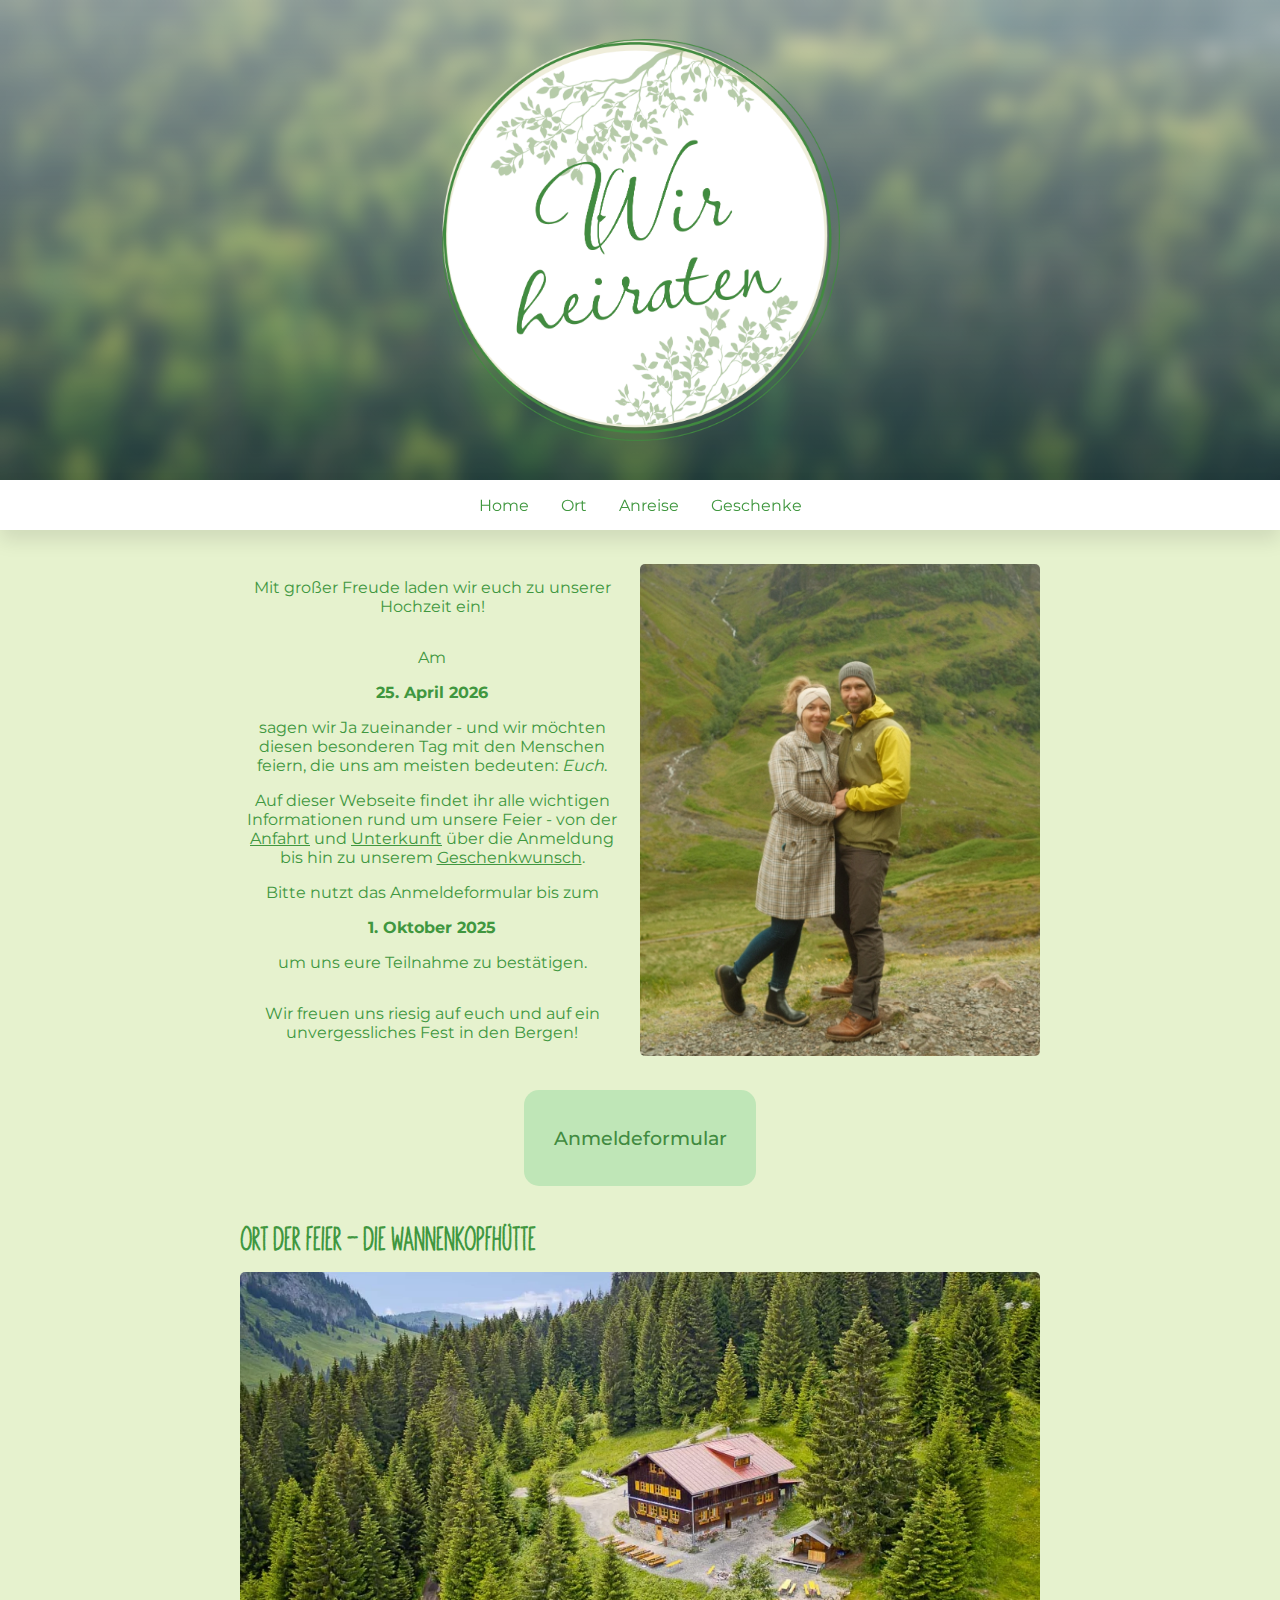
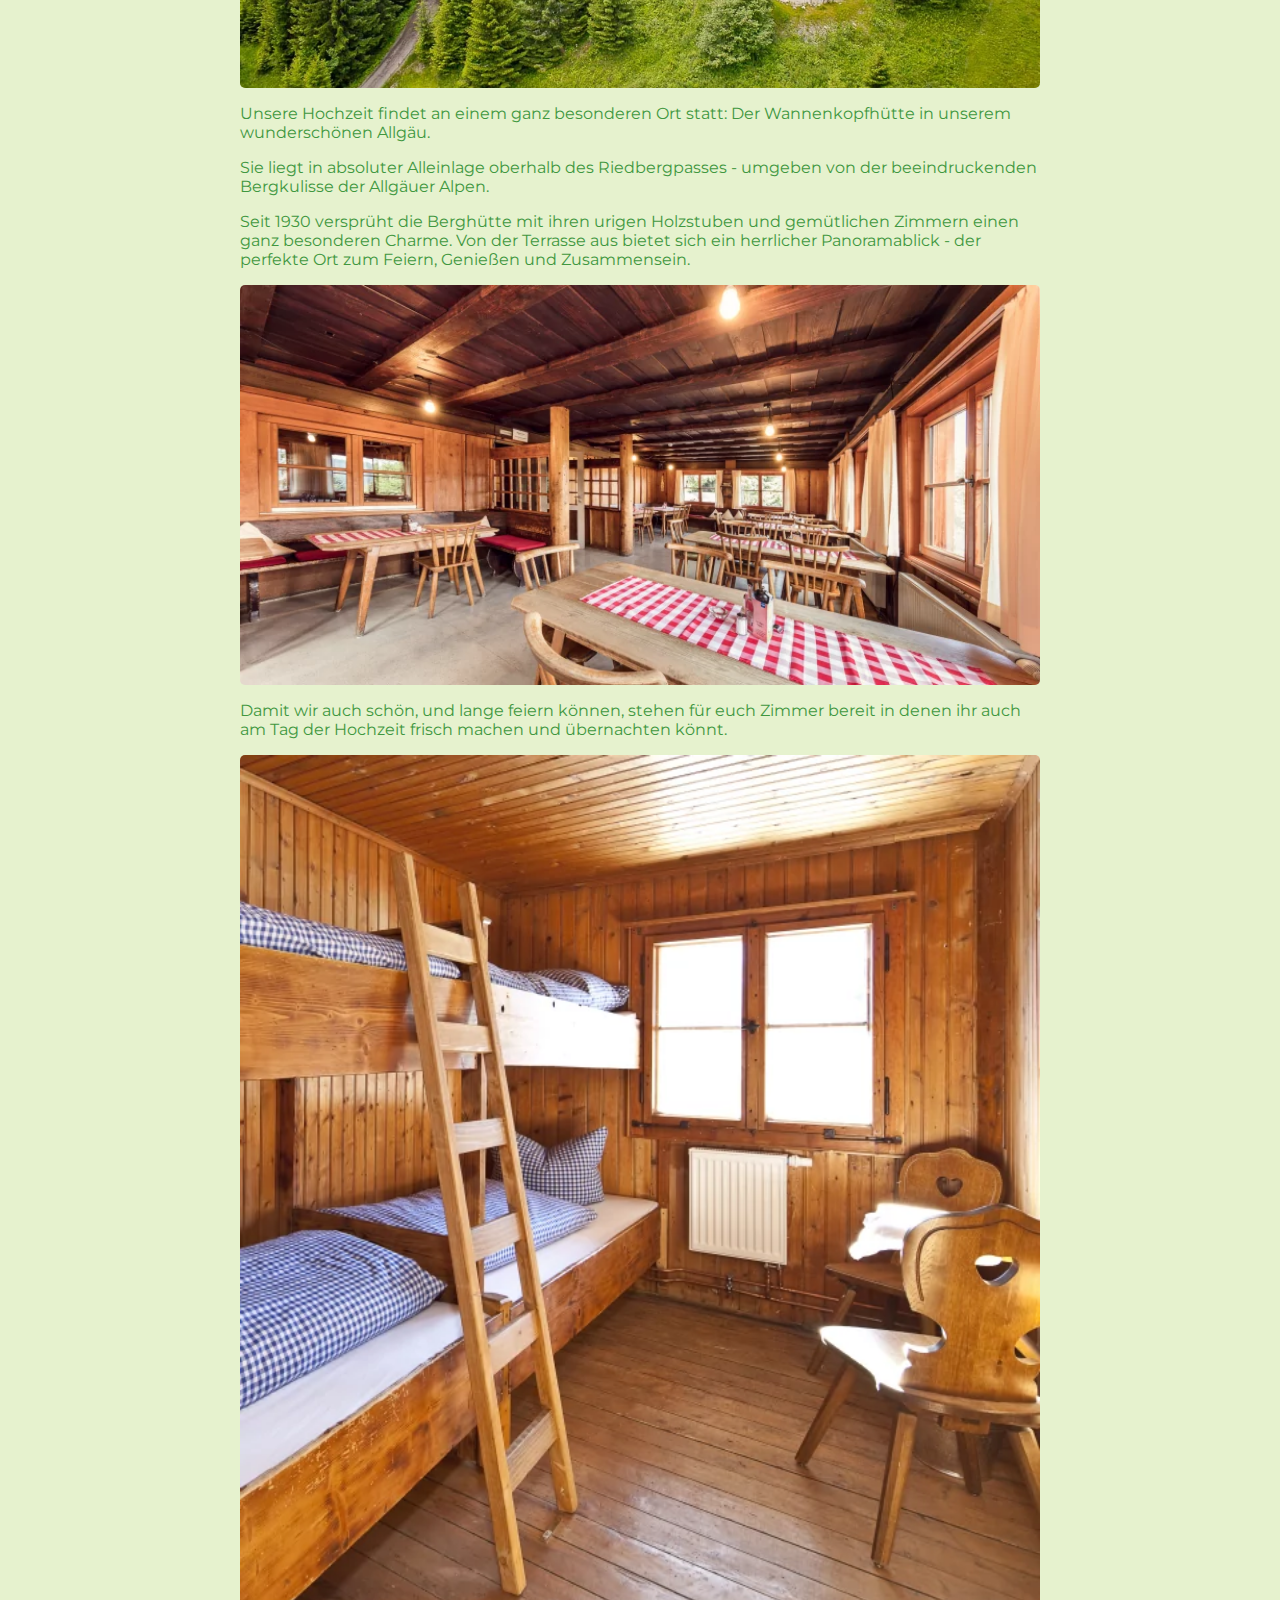
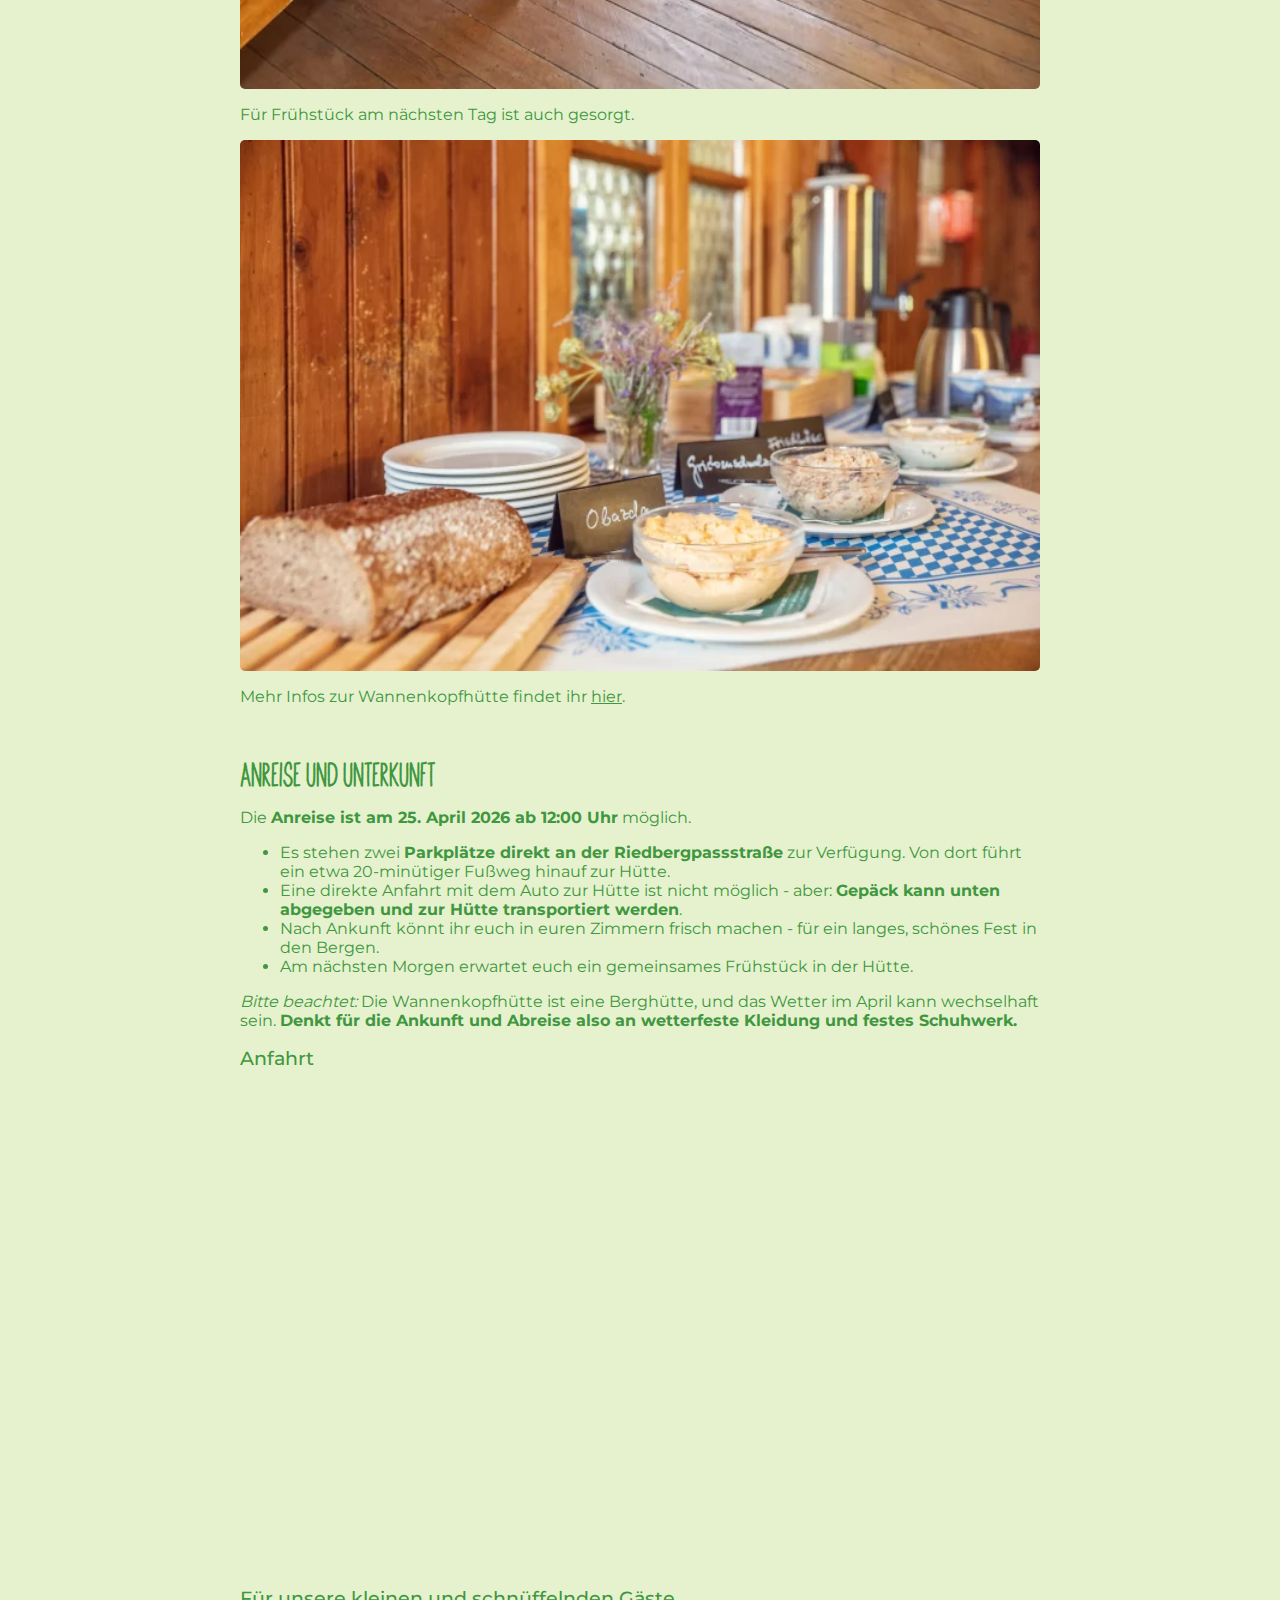
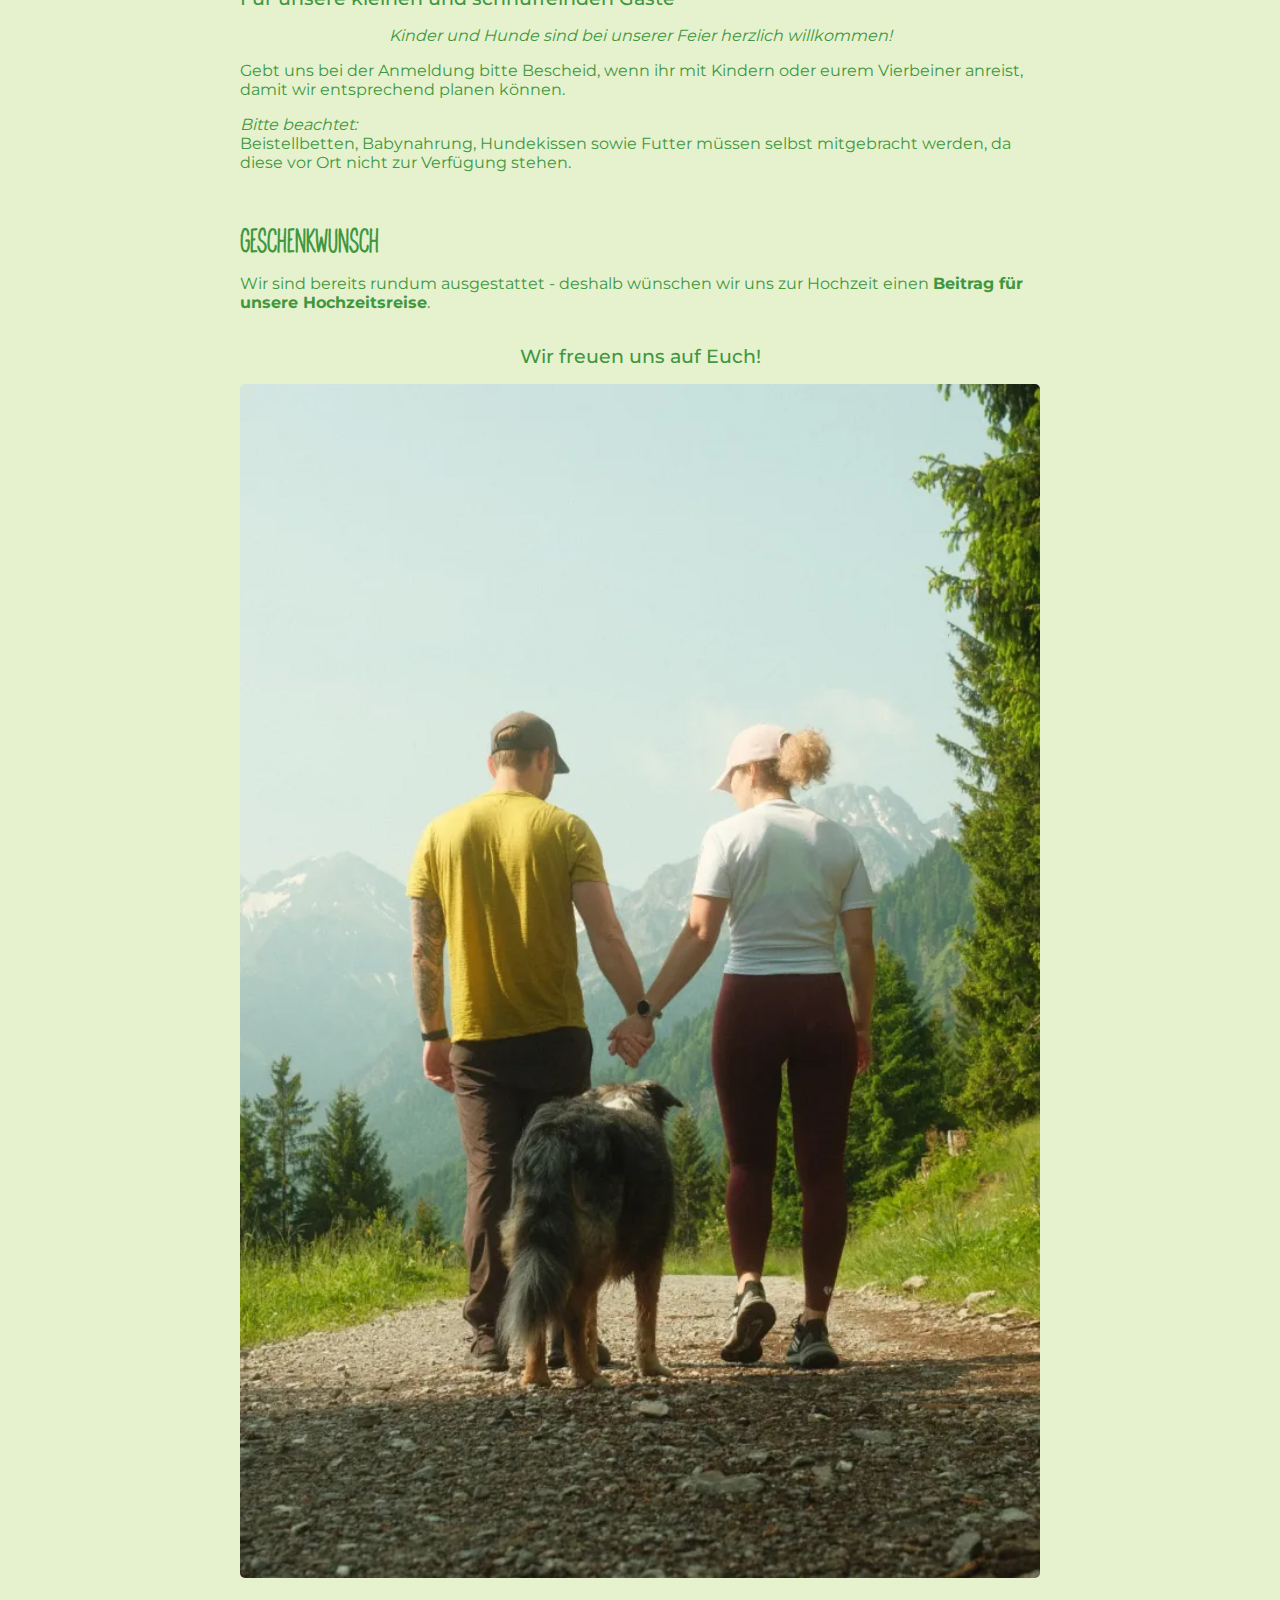
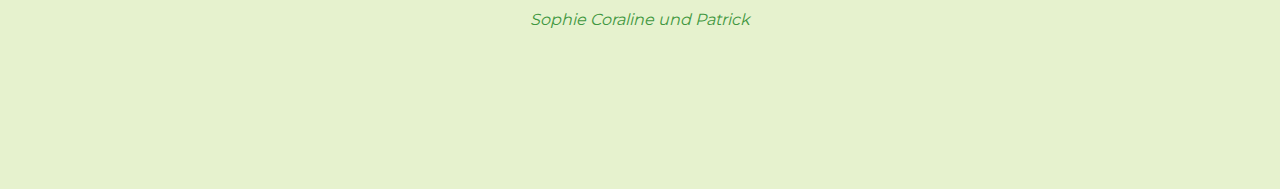
<file: index.html>
<!doctype html>
<html lang="en">

<head>
  <meta charset="UTF-8" />
  <meta name="viewport" content="width=device-width, initial-scale=1.0" />
  <title>Hochzeit | Sophie Coraline und Patrick</title>
  <link rel="stylesheet" type="text/css" href="/public/css/style.css" />
  <link rel="stylesheet" type="text/css" href="/public/css/helper.css" />
</head>

<body>
  <div class="header">
    <div class="header_wrapper">
      <img class="wir-heiraten" src="/public/img/wir_heiraten.png" />
    </div>
    <a href="#home" class="arrow-down"></a>
  </div>
  <div id="home"></div>
  <div class="menu">
    <a href="#home">Home</a>
    <a href="#location">Ort</a>
    <a href="#anfahrt">Anreise</a>
    <a href="#geschenk">Geschenke</a>
  </div>
  <div class="content">
    <div class="intro">
      <img class="scale-img" src="/public/img/us2.webp" alt="Wir" />
      <div>
        <p class="mb-2">Mit großer Freude laden wir euch zu unserer Hochzeit ein!</p>
        <p>Am</p>
        <p class="center"><b>25. April 2026</b></p>
        <p>sagen wir Ja zueinander - und wir möchten diesen besonderen Tag mit den Menschen feiern,
          die uns am meisten bedeuten: <i>Euch</i>.</p>
        <p>Auf dieser Webseite findet ihr alle wichtigen Informationen rund um unsere Feier - von der <a
            href="#anfahrt">Anfahrt</a> und <a href="#location">Unterkunft</a>
          über die Anmeldung bis hin zu unserem <a href="#geschenk">Geschenkwunsch</a>.</p>
        <p>Bitte nutzt das Anmeldeformular bis zum</p>
        <p class="center"><b>1. Oktober 2025</b></p>
        <p class="mb-2">um uns eure Teilnahme zu bestätigen.</p>
        <p>Wir freuen uns riesig auf euch und auf ein unvergessliches Fest in den Bergen!</p>
      </div>
    </div>

    <a class="big-button" href="https://nextcloud.pgross.de/apps/forms/s/gWTi2bi59yEig5CMLgCkcNFb" target="_blank">
      <span>Anmeldeformular</span>
    </a>

    <h1 id="location" class="mt-1">Ort der Feier - Die Wannenkopfhütte</h1>
    <img src="/public/img/huette_aussen.webp" alt="Hütte aussen" />
    <p>Unsere Hochzeit findet an einem ganz besonderen Ort statt: Der Wannenkopfhütte in unserem wunderschönen Allgäu.
    </p>
    <p>Sie liegt in absoluter Alleinlage oberhalb des Riedbergpasses - umgeben von der beeindruckenden Bergkulisse der
      Allgäuer Alpen.</p>
    <p>Seit 1930 versprüht die Berghütte mit ihren urigen Holzstuben und gemütlichen Zimmern einen ganz besonderen
      Charme. Von der Terrasse aus bietet sich ein herrlicher Panoramablick - der perfekte Ort zum Feiern, Genießen und
      Zusammensein.</p>
    <img src="/public/img/huette_innen.webp" alt="Hütte innen" />
    <p>
      Damit wir auch schön, und lange feiern können, stehen für euch Zimmer
      bereit in denen ihr auch am Tag der Hochzeit frisch machen und
      übernachten könnt.
    </p>
    <img class="scale-img" src="public/img/zimmer.webp" alt="Zimmer in der Wannenkopfhütte" />
    <p>Für Frühstück am nächsten Tag ist auch gesorgt.</p>
    <img src="public/img/buffet.webp" alt="Frühstück" />
    <p>
      Mehr Infos zur Wannenkopfhütte findet ihr
      <a href="https://www.wannenkopfhuette.de/" target="_blank">hier</a>.
    </p>

    <h1 id="anfahrt">Anreise und Unterkunft</h1>
    <p>
      Die <strong>Anreise ist am 25. April 2026 ab 12:00 Uhr</strong> möglich.
    </p>
    <ul>
      <li>
        Es stehen zwei <strong>Parkplätze direkt an der Riedbergpassstraße</strong> zur Verfügung. Von dort führt ein
        etwa 20-minütiger Fußweg hinauf zur Hütte.
      </li>
      <li>
        Eine direkte Anfahrt mit dem Auto zur Hütte ist nicht möglich - aber:
        <strong>Gepäck kann unten abgegeben und zur Hütte transportiert werden</strong>.
      </li>
      <li>
        Nach Ankunft könnt ihr euch in euren Zimmern frisch machen - für ein langes, schönes Fest in den Bergen.
      </li>
      <li>
        Am nächsten Morgen erwartet euch ein gemeinsames Frühstück in der Hütte.
      </li>
    </ul>
    <p>
      <em>Bitte beachtet:</em> Die Wannenkopfhütte ist eine Berghütte, und das Wetter im April kann wechselhaft sein.
      <strong>Denkt für die Ankunft und Abreise also an wetterfeste Kleidung und festes Schuhwerk.</strong>
    </p>
    <h2>Anfahrt</h2>
    <iframe src="https://www.google.com/maps/d/embed?mid=1BbXFSXJcT3x84c_330QPCHXvMuzrBvc&ehbc=2E312F&noprof=1"
      width="100%" height="480" loading="lazy" style="border: 0; border-radius: 5px;"></iframe>

    <h2>Für unsere kleinen und schnüffelnden Gäste</h2>
    <p class="center">
      <i>Kinder und Hunde sind bei unserer Feier herzlich willkommen!</i>
    </p>
    <p>
      Gebt uns bei der Anmeldung bitte Bescheid, wenn ihr mit Kindern oder eurem Vierbeiner anreist, damit wir
      entsprechend planen können.
    </p>
    <p>
      <em>Bitte beachtet:</em><br>
      Beistellbetten, Babynahrung, Hundekissen sowie Futter müssen selbst mitgebracht werden, da diese vor Ort nicht zur
      Verfügung stehen.
    </p>
    <h1 id="geschenk">Geschenkwunsch</h1>
    <p>
      Wir sind bereits rundum ausgestattet - deshalb wünschen wir uns zur Hochzeit einen <strong>Beitrag für unsere
        Hochzeitsreise</strong>.
    </p>

    <h2 class="center mt-2">Wir freuen uns auf Euch!</h2>
    <img class="scale-img" src="public/img/us.webp" alt="Wir" />
    <i class="center block mt-2">Sophie Coraline und Patrick</i>
  </div>
</body>

</html>
</file>
<file: public/css/style.css>
:root {
  --lime-green: #bfe6b7;
  --dark-green: #418b40;
  --purple: #4e2663;
  --lavender: #bf74cd;

  --bg-color: #e6f2ce;
  --text-color: #40973f;


  --logo-width: 400px;
  --max-content-width: 800px;
}

@font-face {
  font-family: "Montserrat";
  src: url(/public/fonts/Montserrat-VariableFont_wght.ttf) format("truetype");
}

@font-face {
  font-family: "MeowScript";
  font-size: 1.2rem;
  src: url(/public/fonts/MeowScript-Regular.ttf) format("truetype");
}

@font-face {
  font-family: "AnitypeRedwood";
  src: url(/public/fonts/AnitypeRedwood-1.otf) format("opentype");
}

@font-face {
  font-family: "LavishlyYours";
  src: url(/public/fonts/LavishlyYours-Regular.ttf) format("truetype");
}

html {
  scroll-behavior: smooth;
}

body {
  margin: 0;
  padding: 0;

  font-family: Montserrat, Arial, Helvetica, sans-serif;
  background-color: var(--bg-color);
  color: var(--text-color);
}

h1 {
  font-family: "AnitypeRedwood", Arial, Helvetica, sans-serif;
  margin: 3rem 0 1rem 0;
}

h2 {
  margin: 1rem 0 1rem 0;
  font-size: 1.2rem;
  font-weight: 500;
}


a {
  color: var(--text-color);
}

a:visited {
  color: var(--text-color);
}

img {
  max-width: 90vw;
  width: 100%;
  display: block;
  border-radius: 5px;
}

.fancy {
  font-family: "LavishlyYours", serif;
}

.header {
  position: relative;
  background: url(/public/img/forrest.jpg) no-repeat;
  background-size: cover;

  color: var(--lime-green);

  /* height: calc(var(--logo-width) * 1.2); */
  height: 100vh;

  display: flex;
  align-items: center;
  justify-content: center;
}

.header_wrapper {
  z-index: 1;
}

.header::before {
  content: "";
  position: absolute;
  width: 100%;
  height: 100%;
  /* background-color: rgba(255, 255, 255, 0.5); */
  background: linear-gradient(to bottom,
      rgba(255, 255, 255, 0.5),
      rgba(255, 255, 255, 0.1));
  backdrop-filter: blur(10px);
}

.arrow-down {
  z-index: 2;
  position: absolute;
  background: url(/public/img/arrow_down.svg) no-repeat;
  background-size: contain;
  bottom: 80px;
  filter: invert(94%) sepia(13%) saturate(637%) hue-rotate(51deg) brightness(94%) contrast(92%);
  width: 30px;
  height: 30px;
  animation: bounce 1.5s infinite;
}

.wir-heiraten {
  width: var(--logo-width);
}

.menu {
  position: sticky;
  top: 0;
  z-index: 100;

  background-color: white;

  display: flex;
  flex-direction: row;
  align-items: center;
  justify-content: center;

  height: 50px;
  width: 100%;
  margin-bottom: 2rem;

  box-shadow: rgba(0, 0, 0, 0.1) 0px 10px 20px;
}

.menu a {
  text-decoration: none;
  color: var(--text-color);
  height: 100%;
  align-content: center;
  padding: 0 1rem 0 1rem;

  transition: all 200ms;
}

.menu a:hover {
  background-color: var(--lime-green);
}

.content {
  padding: 0 1rem 10rem 1rem;
  margin: auto;
  width: 90vw;
}

.big-button {
  display: flex;
  flex-direction: column;
  justify-content: center;
  align-items: center;
  text-decoration: none;
  gap: 0.5rem;

  background-color: var(--lime-green);
  color: var(--dark-green);
  border-radius: 15px;
  height: 80px;
  width: 200px;

  margin: auto;
  margin-top: 2rem;
  margin-bottom: 2rem;
  padding: 0.5rem 1rem 0.5rem 1rem;

  font-size: 1.2rem;
  font-weight: 500;

  transition: all 100ms;
  animation: wobble 2s infinite ease-in-out;
}

.big-button:hover {
  transform: scale(1.1);
  box-shadow: var(--lime-green) 0 0 30px;
}

.hidden-message {
  display: none;
}

.big-button:hover .hidden-message {
  display: block;
  font-style: italic;
  font-size: 0.8rem;
}

.timeline {
  margin-left: 39px;
  text-align: center;
}

.outer {
  border-left: 2px solid #333;
}

.title {
  position: relative;
  font-weight: 600;
}

.title::before {
  content: "";
  position: absolute;
  height: 10px;
  width: 10px;
  background: var(--lime-green);
  border-radius: 100%;
  border: 3px solid var(--lime-green);
  left: -39px;
}

.card {
  position: relative;
  margin: 0 0 20px 20px;
  padding: 10px;
  background: var(--lime-green);
  border-radius: 8px;
  max-width: 400px;
}

.card::before {
  content: "";
  position: absolute;
  width: 50%;
}

.intro {
  display: flex;
  flex-direction: column;
  gap: 1rem;
  margin-bottom: 1rem;
}

/* animations */
@keyframes bounce {
  0% {
    transform: translateY(0);
  }

  50% {
    transform: translateY(-10px);
  }

  100% {
    transform: translateY(0);
  }
}

@keyframes wobble {
  0% {
    transform: scale(1);
  }

  50% {
    transform: scale(1.025);
  }

  100% {
    transform: scale(1);
  }
}

/* big screens */
@media only screen and (min-width: 992px) {
  .header {
    height: calc(var(--logo-width) * 1.2);
  }

  .arrow-down {
    display: none;
  }

  .content {
    margin: auto;
    width: var(--max-content-width);
  }

  .intro {
    text-align: center;
    flex-direction: row-reverse;
    align-items: center;
    justify-content: space-between;
  }

  .intro img {
    width: 400px;
  }
}
</file>
<file: public/css/helper.css>
/* text */
.big {
  font-size: 1.5rem;
}

.small {
  font-size: 0.75rem;
}

.bold {
  font-weight: bold;
}

.italic {
  font-style: italic;
}

.center {
  text-align: center;
}

/* margins */
.mt-1 {
  margin-top: 1rem;
}

.mt-2 {
  margin-top: 2rem;
}

.mb-1 {
  margin-bottom: 1rem;
}

.mb-2 {
  margin-bottom: 2rem;
}

.ml-1 {
  margin-left: 1rem;
}

.mr-1 {
  margin-right: 1rem;
}

p-1 {
  padding: 1rem;
}

.flex {
  display: flex;
}

.col {
  flex-direction: column;
}

.row {
  flex-direction: row;
  gap: 1rem;
}

.align-center {
  align-items: center;
}

.w-full {
  width: 100%;
}

.block {
  display: block;
}
</file>
